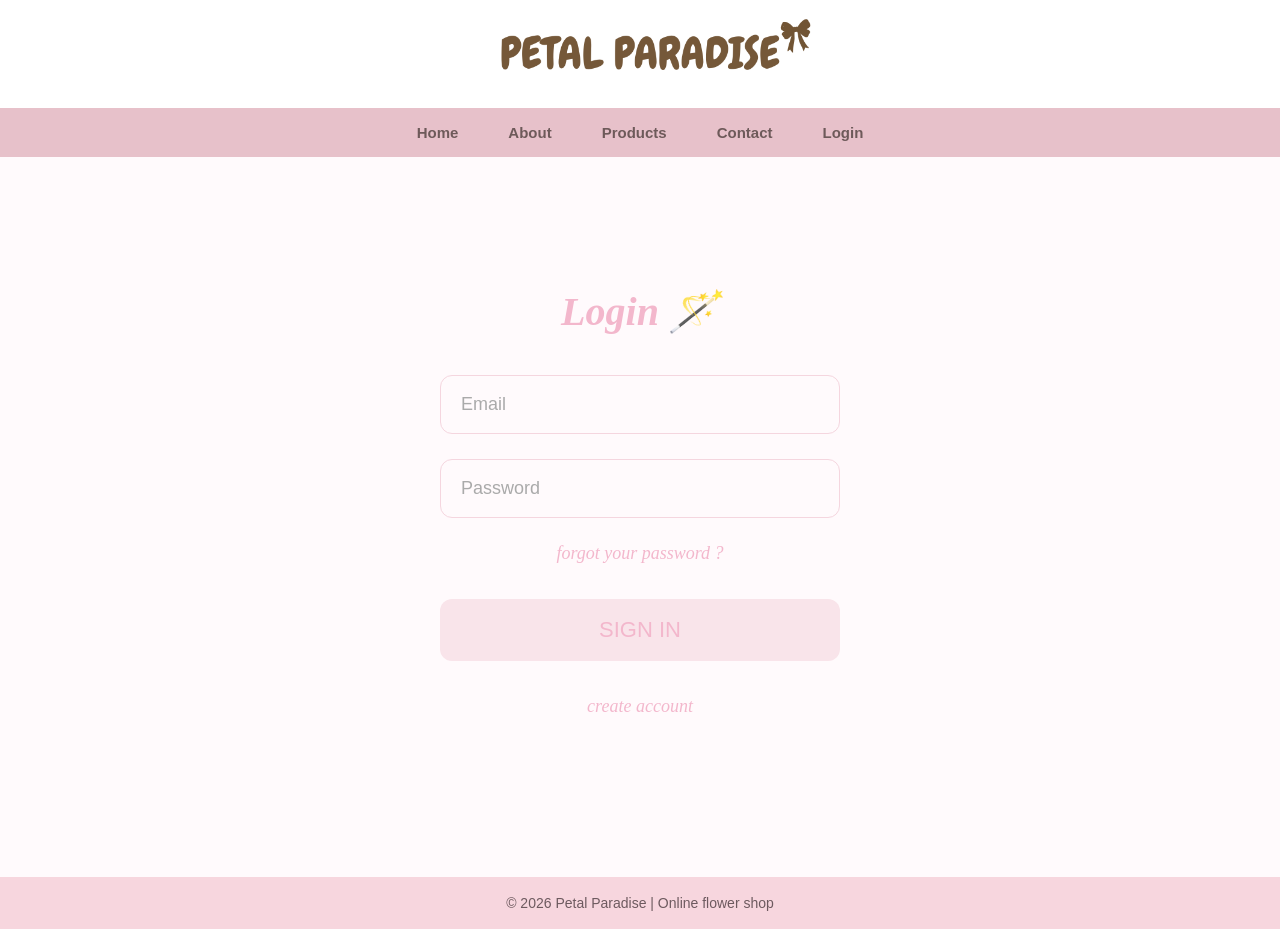
<file: dangnhap.html>
<!DOCTYPE html>
<html lang="en">
<head>
  <meta charset="UTF-8" />
  <meta name="viewport" content="width=device-width, initial-scale=1.0" />
  <title>Petal Paradise</title>
  <link rel="stylesheet" href="style.css" />
</head>
<body>

<header class="topbar">
  <img src="images/logo.png" alt="Petal Paradise Logo" class="logo">
</header>

<nav class="navbar">
  <a href="index.html">Home</a>
  <a href="gioithieu.html">About</a>
  <a href="sanpham.html">Products</a>
  <a href="lienhe.html">Contact</a>
  <a href="dangnhap.html">Login</a>
</nav>

  <main class="login-page">
    <div class="login-box">
      <h1>Login 🪄</h1>

      <form id="loginForm">
        <input type="email" id="email" placeholder="Email">
        <input type="password" id="password" placeholder="Password">

        <p class="forgot-text">forgot your password ?</p>

        <button type="submit">SIGN IN</button>

        <p class="create-account">create account</p>
        <p id="loginMessage" class="login-message"></p>
      </form>
    </div>
  </main>

  <footer class="footer">
    <p>© 2026 Petal Paradise | Online flower shop</p>
  </footer>

  <script>
    const loginForm = document.getElementById("loginForm");
    const loginMessage = document.getElementById("loginMessage");

    loginForm.addEventListener("submit", function(e) {
      e.preventDefault();

      const email = document.getElementById("email").value.trim();
      const password = document.getElementById("password").value.trim();

      if (email === "" || password === "") {
        loginMessage.textContent = "Please enter your full email address and password.";
        loginMessage.style.color = "#d46a8c";
      } else {
        loginMessage.textContent = "Login successful!";
        loginMessage.style.color = "green";
      }
    });
  </script>

</body>
</html>
</file>
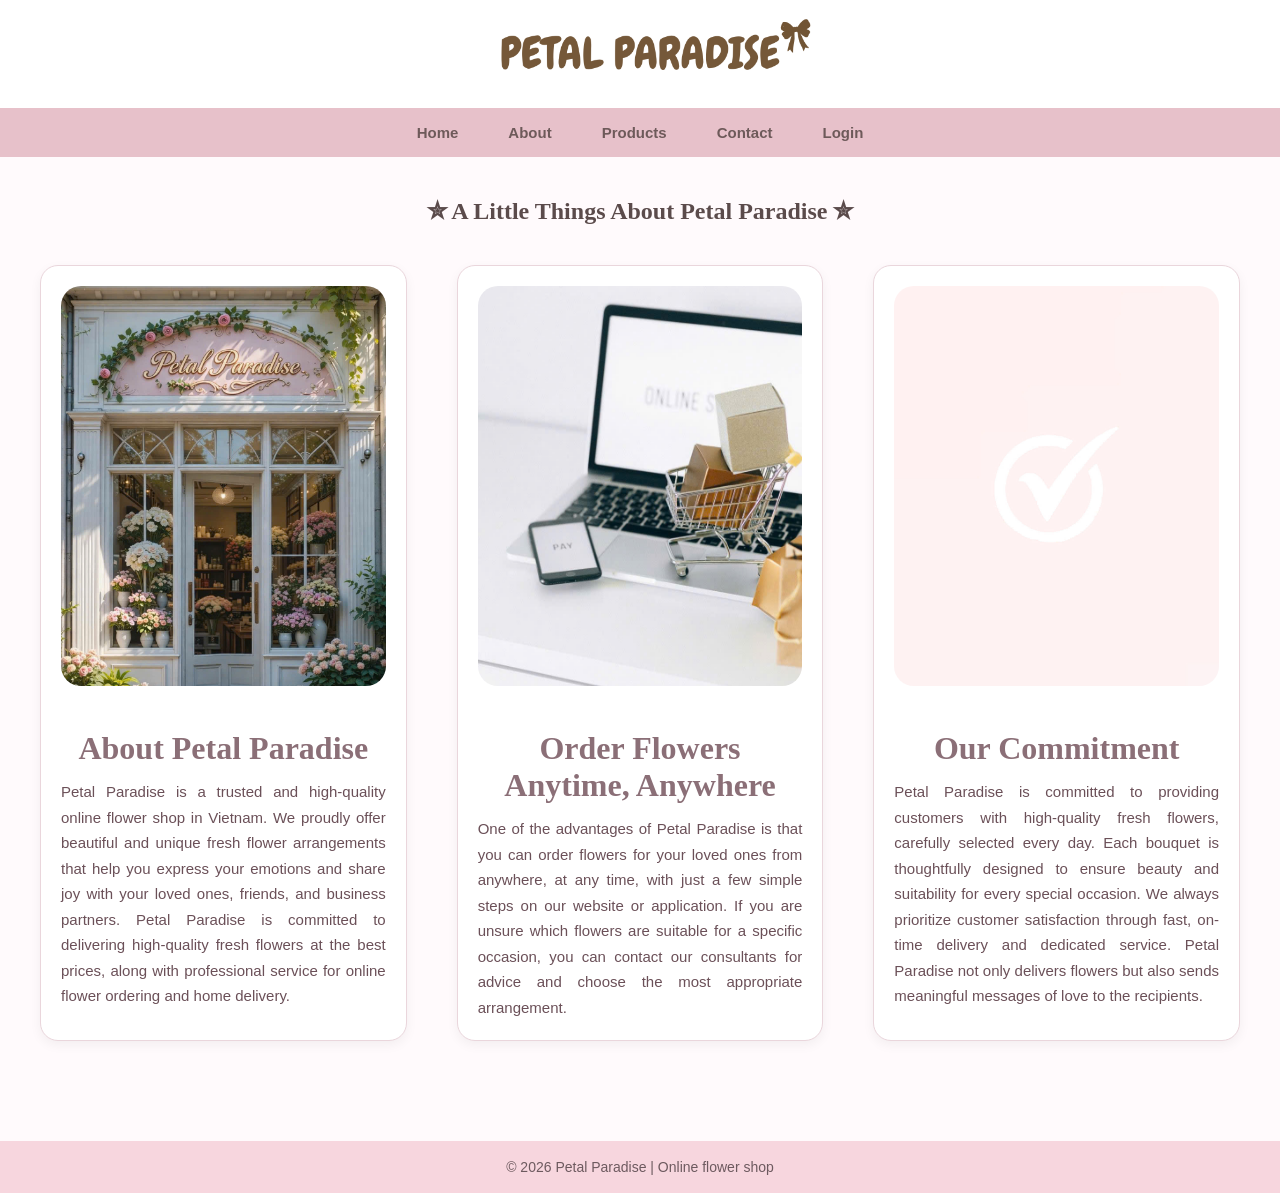
<file: gioithieu.html>
<!DOCTYPE html>
<html lang="en">
<head>
  <meta charset="UTF-8" />
  <meta name="viewport" content="width=device-width, initial-scale=1.0" />
  <title>Petal Paradise</title>
  <link rel="stylesheet" href="style.css" />
</head>
<body>

<header class="topbar">
  <img src="images/logo.png" alt="Petal Paradise Logo" class="logo">
</header>

<nav class="navbar">
  <a href="index.html">Home</a>
  <a href="gioithieu.html">About</a>
  <a href="sanpham.html">Products</a>
  <a href="lienhe.html">Contact</a>
  <a href="dangnhap.html">Login</a>
</nav>

<section class="introduce">
  <h2>✮ A Little Things About Petal Paradise ✮</h2>
</section>

<div class="timeline">

  <div class="timeline-box">
    <img src="images/gt1.jpg">
    <h2>About Petal Paradise</h2>
    <p>Petal Paradise is a trusted and high-quality online flower shop in Vietnam. 
    We proudly offer beautiful and unique fresh flower arrangements that help you express 
    your emotions and share joy with your loved ones, friends, and business partners. 
    Petal Paradise is committed to delivering high-quality fresh flowers at the best prices, 
    along with professional service for online flower ordering and home delivery.</p>
  </div>

  <div class="timeline-box">
    <img src="images/gt02.jpg">
    <h2>Order Flowers Anytime, Anywhere</h2>
    <p>One of the advantages of Petal Paradise is that you can order flowers for your loved ones 
    from anywhere, at any time, with just a few simple steps on our website or application. 
    If you are unsure which flowers are suitable for a specific occasion, you can contact our 
    consultants for advice and choose the most appropriate arrangement.</p>
  </div>

  <div class="timeline-box">
    <img src="images/gt3.jpg">
    <h2>Our Commitment</h2>
    <p>Petal Paradise is committed to providing customers with high-quality fresh flowers, 
    carefully selected every day. Each bouquet is thoughtfully designed to ensure beauty and 
    suitability for every special occasion. We always prioritize customer satisfaction through 
    fast, on-time delivery and dedicated service. Petal Paradise not only delivers flowers but 
    also sends meaningful messages of love to the recipients.</p>
  </div>

</div>

<footer class="footer">
  <p>© 2026 Petal Paradise | Online flower shop</p>
</footer>

</body>
</html>
</file>
<file: style.css>
* {
  margin: 0;
  padding: 0;
  box-sizing: border-box;
}

body {
  margin: 0;
  font-family: Arial, sans-serif;
  background: #fffafc;
  color: #5b4b4b;
  overflow-x: hidden;
}

.topbar {
  background: #ffffff;
  text-align: center;
  padding: 14px 0;
}

.logo {
  display: block;
  margin: 0 auto;
  height: 80px;
  width: auto;
}

.navbar {
  background: #e7c1ca;
  display: flex;
  justify-content: center;
  flex-wrap: wrap;
  gap: 50px;
  padding: 16px 10px;
}

.navbar a {
  text-decoration: none;
  color: #6e5a5a;
  font-weight: bold;
  font-size: 15px;
}

.navbar a:hover {
  color: #ff5fa2;
}

.banner {
  width: 100%;
  aspect-ratio: 16 / 9;
  background: url("images/banner.png") center/cover no-repeat;
}

.imageBanner {
  max-width: 100%;
}
.intro {
  display: flex;
  align-items: center;
  justify-content: center;
  gap: 18px;
  margin: 40px 20px 25px;
}

.intro h2 {
  color: #ff4f9a;
  font-size: 34px;
  text-align: center;
  font-family: 'Gilda Display', serif;
}

.line {
  width: 180px;
  height: 1px;
  background: #ead6dc;
}

.products {
  width: 90%;
  max-width: 1200px;
  margin: 0 auto 50px;
  display: grid;
  grid-template-columns: repeat(4, 1fr);
  gap: 24px;
}

.card {
  background: white;
  border-radius: 18px;
  overflow: hidden;
  box-shadow: 0 6px 20px rgba(233, 170, 191, 0.18);
  transition: transform 0.3s, box-shadow 0.3s;
  text-align: center;
  padding-bottom: 18px;
}

.card:hover {
  transform: translateY(-6px);
  box-shadow: 0 12px 24px rgba(233, 170, 191, 0.28);
}

.card img {
  width: 100%;
  height: 250px;
  object-fit: cover;
}

.card h3 {
  font-size: 20px;
  margin: 18px 12px 8px;
  color: #6b5058;
  font-family: 'Gilda Display', serif;
}

.price {
  color: #ff4f9a;
  font-size: 18px;
  font-weight: bold;
  margin-bottom: 14px;
}

.card button {
  background: #ff6aaa;
  color: white;
  border: none;
  padding: 11px 22px;
  border-radius: 999px;
  cursor: pointer;
  font-weight: bold;
}

.card button:hover {
  background: #ff4f9a;
}

.about {
  background: #fff1f5;
  padding: 55px 20px;
  text-align: center;
}

.about h2 {
  color: #d94f8c;
  margin-bottom: 30px;
  font-size: 30px;
  font-family: 'Gilda Display', serif;
}

.features {
  width: 90%;
  max-width: 1100px;
  margin: auto;
  display: grid;
  grid-template-columns: repeat(3, 1fr);
  gap: 22px;
}

.feature {
  background: white;
  border-radius: 18px;
  padding: 28px 20px;
  box-shadow: 0 5px 14px rgba(0, 0, 0, 0.05);
}

.feature span {
  font-size: 34px;
  display: block;
  margin-bottom: 10px;
}

.feature h4 {
  color: #7a5a61;
  margin-bottom: 10px;
}

.feature p {
  color: #8b747b;
  line-height: 1.6;
}

.footer {
  background: #f7d6de;
  text-align: center;
  padding: 18px;
  color: #6d5a5f;
  font-size: 14px;
}

@media (max-width: 992px) {
  .products {
    grid-template-columns: repeat(2, 1fr);
  }

  .features {
    grid-template-columns: 1fr;
  }
}

@media (max-width: 600px) {
  .products {
    grid-template-columns: 1fr;
  }

  .intro {
    flex-direction: column;
  }

  .line {
    width: 120px;
  }
}

/*GIỚI THIỆU*/
.timeline {
  display: flex;
  justify-content: center;
  gap: 20px;
}

.introduce h2{
  display: flex;
  align-items: center;
  justify-content: center;
  gap: 18px;
  margin: 40px 20px 25px;
  font-family: 'Gilda Display', serif;
}

.timeline-box {
  width: 30%;
}
.timeline {
  width: 100%;
  max-width: 1200px;
  margin: 100px auto;
  margin-top: 40px;
  display: flex;
  justify-content: center;
  gap: 50px;
}

.timeline-box {
  width: 100%;
  background: white;
  border: 1px solid #ead6dc;
  border-radius: 18px;
  padding: 20px;
  text-align: center;
  box-shadow: 0 4px 12px rgba(0, 0, 0, 0.05);
}

.timeline-box img {
  width: 100%;
  height: 400px;
  object-fit: cover;
  border-radius: 20px;
  margin-bottom: 40px;
}

.timeline-box h2 {
  font-size: 32px;
  color: #8b6f77;
  margin-bottom: 12px;
  font-family: 'Gilda Display', serif;
}

.timeline-box p {
  font-size: 15px;
  line-height: 1.7;
  color: #6b5058;
  text-align: justify;
}
@media (max-width: 768px) {
  .timeline {
    flex-direction: column;
    align-items: center;
  }

  .timeline-box {
    width: 90%;
  }
}

/*SẢN PHẨM*/
.shop-layout {
  width: 90%;
  max-width: 1500px;
  margin: 30px auto 60px;
  display: flex;
  gap: 40px;
  align-items: flex-start;
}

.shop-sidebar {
  width: 250px;
  display: flex;
  flex-direction: column;
  gap: 18px;
  flex-shrink: 0;
  position: sticky;
  top: 20px;
}

.category-btn {
  border: 2px solid #f3c7d4;
  background: #fff;
  color: #f0a9c0;
  border-radius: 22px;
  padding: 18px 20px;
  font-size: 20px;
  font-style: italic;
  font-weight: bold;
  text-align: left;
  cursor: pointer;
  transition: 0.3s;
  font-family: 'Gilda Display', serif;
}

.category-btn:hover,
.category-btn.active {
  background: #efb7cb;
  color: white;
}

.special-font {
  font-family: 'Playfair Display', serif;
  font-size: 22px;
  letter-spacing: 1px;
}

.shop-main {
  flex: 1;
  min-width: 0;
}

.shop-header {
  width: 100%;
  max-width: 1200px;
  margin: 0 0 20px;
  text-align: left;
  font-family: cursive;
  margin-top: 50px;
}

.shop-header h1 {
  color: #f3b7cc;
  font-size: 30px;
  font-style: italic;
  margin-bottom: 10px;
  font-family: cursive;
}

#shop-title {
  font-family: 'Gilda Display', serif;
  font-size: 40px;
  color: #f3b7cc;
  margin-left: 8px;
}


.shop-sub {
  font-size: 20px;
  color: #333;
  font-style: italic;
  margin-bottom: 30px;
  font-family: 'Gilda Display', serif;
}

.shop-products {
  width: 100%;
  max-width: 1200px;
  margin: 0;
  display: grid;
  grid-template-columns: repeat(3, minmax(0, 1fr));
  gap: 40px 30px;
  font-family: "Bookman Old Style", serif;
}

.shop-card {
  width: 100%;
  text-align: center;
  position: relative;
  font-family: "Bookman Old Style", serif;
}

.heart {
  width: 52px;
  height: 52px;
  border: 2px solid #f3b7cc;
  border-radius: 50%;
  color: #f3b7cc;
  font-size: 28px;
  line-height: 48px;
  margin: 0 auto 18px;
}

.shop-card img {
  width: 100%;
  max-width: 260px;
  height: 430px;
  object-fit: cover;
  border-radius: 50px;
  margin: 0 auto 30px;
  display: block;
}

.shop-card h3 {
  font-size: 20px;
  font-style: italic;
  font-weight: normal;
  margin-bottom: 10px;
  color: #111;
}

.shop-price {
  font-size: 18px;
  color: #f3b7cc;
}

.sold-out {
  position: absolute;
  left: 50%;
  top: 250px;
  transform: translateX(-50%);
  border: 2px solid #f3b7cc;
  color: #f3b7cc;
  border-radius: 999px;
  padding: 10px 45px;
  font-style: italic;
  background: rgba(255, 255, 255, 0.7);
}

.about-end {
  text-align: center;
  margin-top: 60px;
  margin-bottom: 30px;
  font-family: 'Gilda Display', serif;
  font-size: 25px;
}

.about-end p {
  color: #333;
  margin-bottom: 10px;
}

.about-end h2 {
  color: #f3b7cc;
  margin: 20px 0;
  font-size: 30px;
}

.about-mini {
  font-size: 18px;
  color: #f3b7cc;
  font-style: italic;
  font-family: monospace;
}

.decor {
  font-weight: 300;
  font-size: 20px;
  color: #eac2cd;
}

.buy-btn {
  margin-top: 15px;
  padding: 10px 25px;
  border: 1.5px solid #f3b7cc;
  background: transparent;
  color: #f3b7cc;
  font-size: 16px;
  font-style: italic;
  cursor: pointer;
  transition: 0.3s;
  border-radius: 20px;
}

.buy-btn:hover {
  background: #f3b7cc;
  color: white;
}

@media (max-width: 1200px) {
  .shop-products {
    grid-template-columns: repeat(2, minmax(0, 1fr));
  }
}

@media (max-width: 992px) {
  .shop-layout {
    flex-direction: column;
  }

  .shop-sidebar {
    width: 100%;
    position: static;
    flex-direction: row;
    flex-wrap: wrap;
  }

  .category-btn {
    flex: 1 1 200px;
  }

  .shop-products {
    grid-template-columns: repeat(2, minmax(0, 1fr));
  }

  .shop-header h1 {
    font-size: 42px;
  }

  .shop-mini {
    font-size: 34px;
  }
}

@media (max-width: 600px) {
  .shop-header {
    text-align: center;
  }

  .shop-header h1 {
    font-size: 34px;
  }

  .shop-sub {
    font-size: 16px;
  }

  .shop-products {
    grid-template-columns: 1fr;
  }

  .shop-sidebar {
    flex-direction: column;
  }

  .shop-card img {
    height: 360px;
  }

  .sold-out {
    top: 220px;
  }
}

/*LIÊN HỆ*/
.contact-card h1 {
  font-family: 'Gilda Display', serif;
  font-size: 32px;
  color: #c86b85;
  margin-bottom: 20px;
  text-align: center;
  margin-top: 30px;
}


.contact-content {
  max-width: 600px;
  margin: 20px auto;   
  background: #f8cdd3;
  padding: 20px;
  border-radius: 20px;
  margin-bottom: 200px;
  margin-top: 30px;
  text-align: center;
}

.contact-content p{
  line-height: 1.8;
  color: #9b4848;
  font-family: 'Gilda Display', serif;
  font-size: 20px;
}

.contact-info {
  margin-top: 10px;
}

.contact-info p {
  margin: 6px 0;
}

.social-list {
  margin-top: 15px;
}

.contact-item {
  display: flex;
  align-items: center;
  justify-content: center;
  gap: 10px;
  margin: 8px 0;
  font-size: 18px;
  color: #734747;
  text-decoration: none;
}

.contact-item svg {
  width: 22px;
  height: 22px;
}

/* Hover xịn hơn */
.contact-item:hover {
  color: #b16987;
  transform: scale(1.05);
  transition: 0.3s;
}

/*LOGIN*/
.login-page {
  min-height: 80vh;
  display: flex;
  justify-content: center;
  align-items: center;
  background: #fffafc;
}

.login-box {
  width: 100%;
  max-width: 700px;
  text-align: center;
  padding: 40px 20px;
}

.login-box h1 {
  font-family: 'Gilda Display', serif;
  font-size: 40px;
  color: #f3b7cc;
  font-style: italic;
  margin-bottom: 40px;
}

.login-box form {
  display: flex;
  flex-direction: column;
  align-items: center;
}

.login-box input {
  width: 100%;
  max-width: 400px;
  padding: 18px 20px;
  margin-bottom: 25px;
  border: 1.8px solid #f5d6df;
  border-radius: 12px;
  background: transparent;
  font-size: 18px;
  color: #888;
  outline: none;
}

.login-box input::placeholder {
  color: #aaa;
}

.forgot-text {
  font-size: 18px;
  color: #f3b7cc;
  font-style: italic;
  margin-bottom: 35px;
  font-family: 'Gilda Display', serif;
}

.login-box button {
  width: 100%;
  max-width: 400px;
  padding: 18px;
  background: #f9e4ea;
  border: none;
  border-radius: 12px;
  color: #f3b7cc;
  font-size: 22px;
  cursor: pointer;
  margin-bottom: 35px;
  transition: 0.3s;
}

.login-box button:hover {
  background: #f3d4de;
}

.create-account {
  font-size: 18px;
  color: #f3b7cc;
  font-style: italic;
  font-family: 'Gilda Display', serif;
  margin-bottom: 20px;
}

.login-message {
  font-size: 18px;
  margin-top: 10px;
  font-family: "Bookman Old Style", serif;
}

@media (max-width: 768px) {
  .login-box h1 {
    font-size: 42px;
  }
}
  .popup {
  position: fixed;
  top: 0;
  left: 0;
  width: 100%;
  height: 100%;
  background: rgba(0, 0, 0, 0.4);
  display: none; 
  justify-content: center;
  align-items: center;
  z-index: 999;
}


.popup-box {
  background: #fff;
  padding: 30px 40px;
  border-radius: 20px;
  text-align: center;
  box-shadow: 0 10px 30px rgba(0,0,0,0.2);
  animation: fadeIn 0.3s ease;
}

.popup-box p {
  font-size: 18px;
  color: #6e5a5a;
  margin-bottom: 20px;
}

.popup-box button {
  background: #ff6aaa;
  color: white;
  border: none;
  padding: 10px 25px;
  border-radius: 999px;
  cursor: pointer;
  font-weight: bold;
}

.popup-box button:hover {
  background: #ff4f9a;
}

@keyframes fadeIn {
  from {
    opacity: 0;
    transform: scale(0.8);
  }
  to {
    opacity: 1;
    transform: scale(1);
  }
}
</file>
